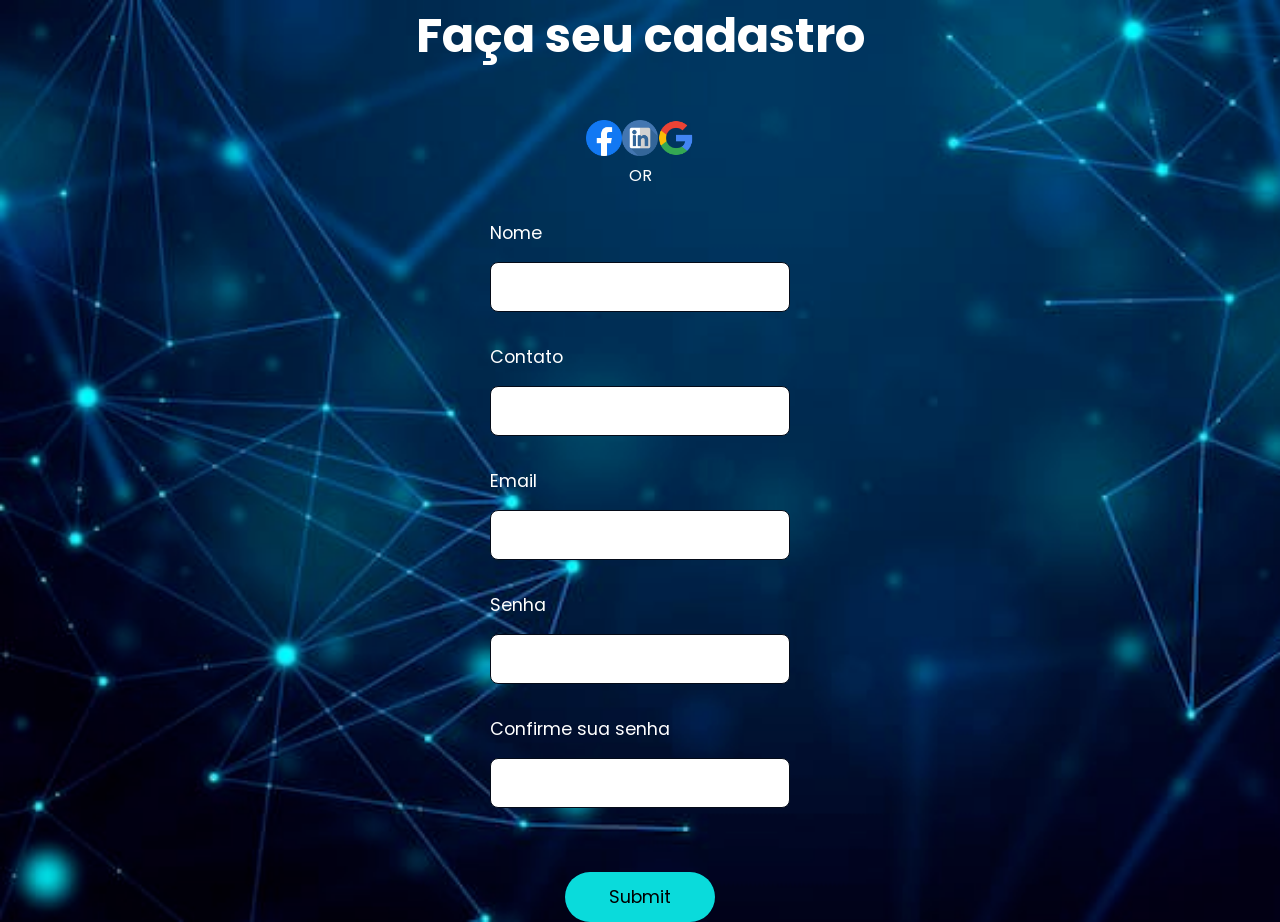
<file: Cadastro.html>
<!DOCTYPE html>
<html lang="pt-br">

<head>
    <meta charset="UTF-8">
    <meta http-equiv="X-UA-Compatible" content="IE=edge">
    <meta name="viewport" content="width=device-width, initial-scale=1.0">
    <title>Página de cadastro</title>
    <link rel="stylesheet" href="style.css">
    <link rel="preconnect" href="https://fonts.googleapis.com">
    <link rel="preconnect" href="https://fonts.gstatic.com" crossorigin>
    <link href="https://fonts.googleapis.com/css2?family=Poppins:ital,wght@0,300;0,600;1,300&display=swap"
        rel="stylesheet">
    <link rel="stylesheet" type="text/css" href="style2.css">
    <script>
        function validar() {
            var Senha = formuser.Senha.value;
            var rep_Senha = formuser.rep_Senha.value;

            if (Senha == "" || Senha.lenght <= 5) {
                alert('Preencha o campo senha com mínimo 6 caracteres');
                formuser.Senha.focus();
                return false;
            }
            if (rep_Senha == "" || rep_Senha.lenght <= 5) {
                alert('Preencha o campo senha com mínimo 6 caracteres');
                formuser.rep_Senha.focus();
                return false;
            }
            if (Senha != rep_Senha) {
                alert('senhas diferentes')
                form1.Senha.focus();
                return false;
            }
        }
    </script>

</head>

<body>
    <main>
        <h1>Faça seu cadastro</h1>
        <p>
        <div class="social-media">
            <a href="#">
                <img src="Facebook.png" alt="facebook">
            </a>
            <a href="#">
                <img src="linkedin.png" alt="Linkedin">
            </a>
            <a href="#">
                <img src="google.png" alt="Google">
            </a>

        </div>

        <div class="alternative">
            <span>OR</span>
        </div>
        <form name="formuser" method="post" action="#">
            <label for="Nome">
                <span>Nome</span>
                <input type="text" id="Nome" nome="Nome">

            </label>

            <label for="Contato">
                <span>Contato</span>
                <input type="text" id="Contato" Contato="Contato">


            </label>

            <label for="Email">
                <span>Email</span>
                <input type="Email" id="Email" nome="Email">

            </label>

            <label for="Senha">
                <span>Senha</span>
                <input type="password" nome="Senha">

            </label>
            <label for="rep_Senha">
                <span>Confirme sua senha</span>
                <input type="password" nome="rep_Senha">

            </label>

            <input type="submit" onclick="return validar()">
        </form>
    </main>


    </section>
</body>

</html>
</file>
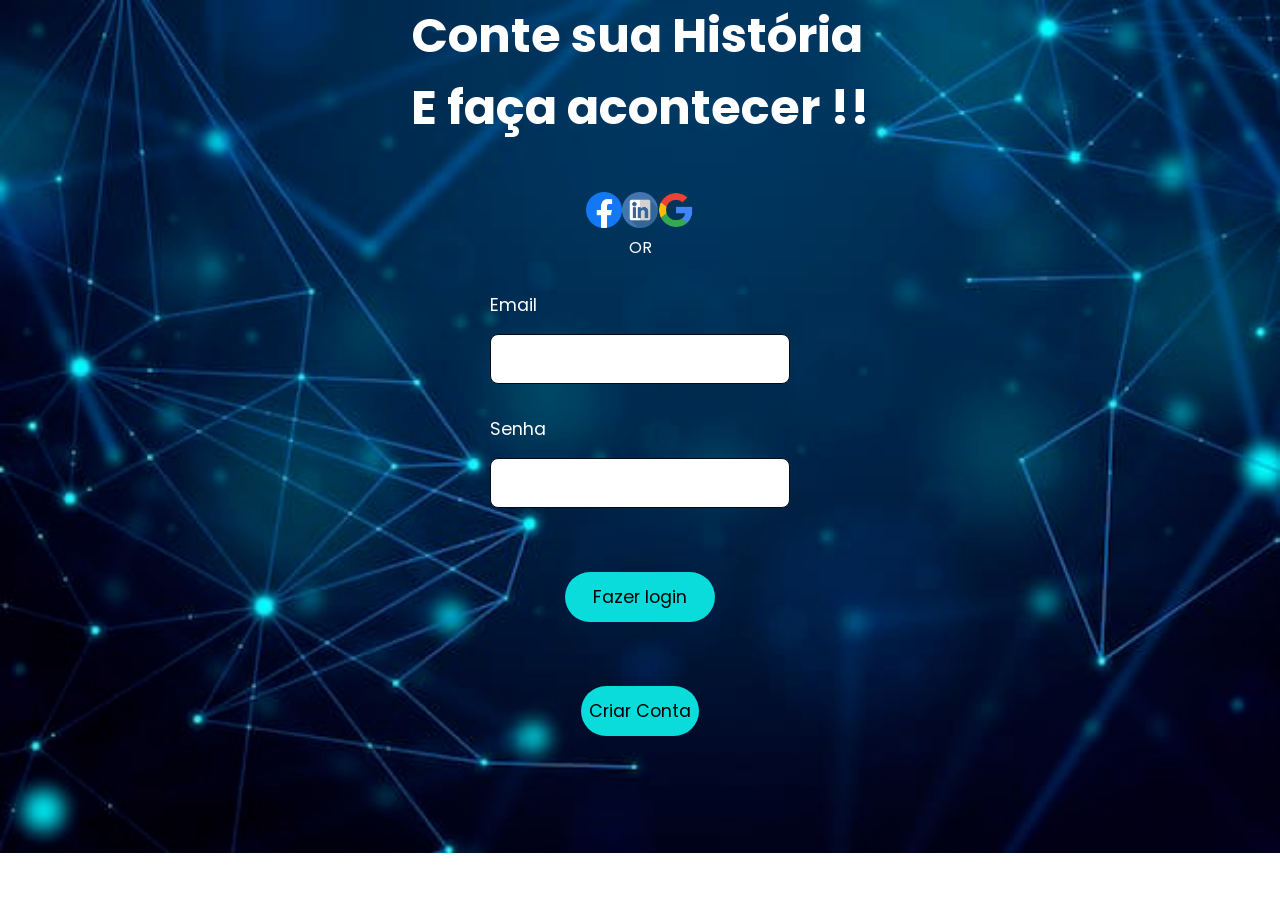
<file: login.html>
<!DOCTYPE html>
<html lang="pt-br">

<head>
    <meta charset="UTF-8">
    <meta http-equiv="X-UA-Compatible" content="IE=edge">
    <meta name="viewport" content="width=device-width, initial-scale=1.0">
    <title>Login</title>
    <link rel="stylesheet" href="style.css">
    <link rel="preconnect" href="https://fonts.googleapis.com">
    <link rel="preconnect" href="https://fonts.gstatic.com" crossorigin>
    <link href="https://fonts.googleapis.com/css2?family=Poppins:ital,wght@0,300;0,600;1,300&display=swap"
        rel="stylesheet">
    <link rel="stylesheet" type="text/css" href="style.css">


</head>

<body>
    <main>
        <h1>Conte sua História <br> E faça acontecer !!</h1>
        <p>
        <div class="social-media">
            <a href="#">
                <img src="Facebook.png" alt="facebook">
            </a>
            <a href="#">
                <img src="linkedin.png" alt="Linkedin">
            </a>
            <a href="#">
                <img src="google.png" alt="Google">
            </a>

        </div>

        <div class="alternative">
            <span>OR</span>
        </div>
        <form action="">

            <label for="Email">
                <span>Email</span>
                <input type="Email" id="Email" nome="Email">

            </label>

            <label for="Senha">
                <span>Senha</span>
                <input type="password" id="Senha" nome="Senha">

            </label>


            <input type="submit" value="Fazer login">
            <a href="cadastro.html"> <input type="button" value="Criar Conta"></a>


        </form>
        <h2></h2>
    </main>


    </section>
</body>

</html>
</file>
<file: style.css>
* {
    margin: 0;
    padding: 0;
    box-sizing: border-box;
    font-family: 'Poppins', sans-serif;
}

body {
    background-image: url(Fundo.png);
    background-repeat: no-repeat;
    background-size: cover;
    color: white;

}

main {
    width: 100vw;
    display: flex;
    flex-direction: column;
    align-items: center;
    justify-content: center;
}

main h1 {
    color: white;
    font-size: 3rem;
    margin-bottom: 3rem;
}

main .social-media {
    display: flex;
    align-content: center;
}

main .social-media img {
    width: 36px;
}

main form {
    display: flex;
    flex-direction: column;
    align-items: center;
}

main form label {
    display: flex;
    flex-direction: column;
}

main form label span {
    font-size: 1.1rem;
    margin-top: 2rem;
}

main form input {
    background-color: white;
    width: 300px;
    height: 50px;
    padding: 0 0.5rem;
    margin-top: 1rem;
    outline: none;
    color: black;
    font-size: 1rem;
    border: 1px solid #040b18;
    border-radius: 8px;
}

main form input[type="submit"] {
    cursor: pointer;
    width: 50%;
    margin-top: 4rem;
    border: none;
    border-radius: 32px;
    background: rgb(10, 219, 219);
    color: black;
    font-size: 1.1rem;
    transition: all .3s ease-in-out;
}

main form input[type="submit"]:hover {
    background-color: rgb(4, 114, 77);
}

main form input[type="button"] {
    cursor: pointer;
    width: 100%;
    margin-top: 4rem;
    border: none;
    border-radius: 32px;
    background: rgb(10, 219, 219);
    color: black;
    font-size: 1.1rem;
    transition: all .3s ease-in-out;
}

main form input[type="button"]:hover {
    background-color: rgb(4, 114, 77);
}
</file>
<file: style2.css>
* {
    margin: 0;
    padding: 0;
    box-sizing: border-box;
    font-family: 'Poppins', sans-serif;
}

body {
    background-image: url(Fundo.png);
    background-repeat: no-repeat;
    background-size: cover;
    color: white;

}

main {
    width: 100vw;
    display: flex;
    flex-direction: column;
    align-items: center;
    justify-content: center;
}

main h1 {
    color: white;
    font-size: 3rem;
    margin-bottom: 3rem;
}

main .social-media {
    display: flex;
    align-content: center;
}

main .social-media img {
    width: 36px;
}

main form {
    display: flex;
    flex-direction: column;
    align-items: center;
}

main form label {
    display: flex;
    flex-direction: column;
}

main form label span {
    font-size: 1.1rem;
    margin-top: 2rem;
}

main form input {
    background-color: white;
    width: 300px;
    height: 50px;
    padding: 0 0.5rem;
    margin-top: 1rem;
    outline: none;
    color: black;
    font-size: 1rem;
    border: 1px solid #040b18;
    border-radius: 8px;
}

main form input[type="submit"] {
    cursor: pointer;
    width: 50%;
    margin-top: 4rem;
    border: none;
    border-radius: 32px;
    background: rgb(10, 219, 219);
    color: black;
    font-size: 1.1rem;
    transition: all .3s ease-in-out;
}

main form input[type="submit"]:hover {
    background-color: rgb(4, 114, 77);
}
</file>
